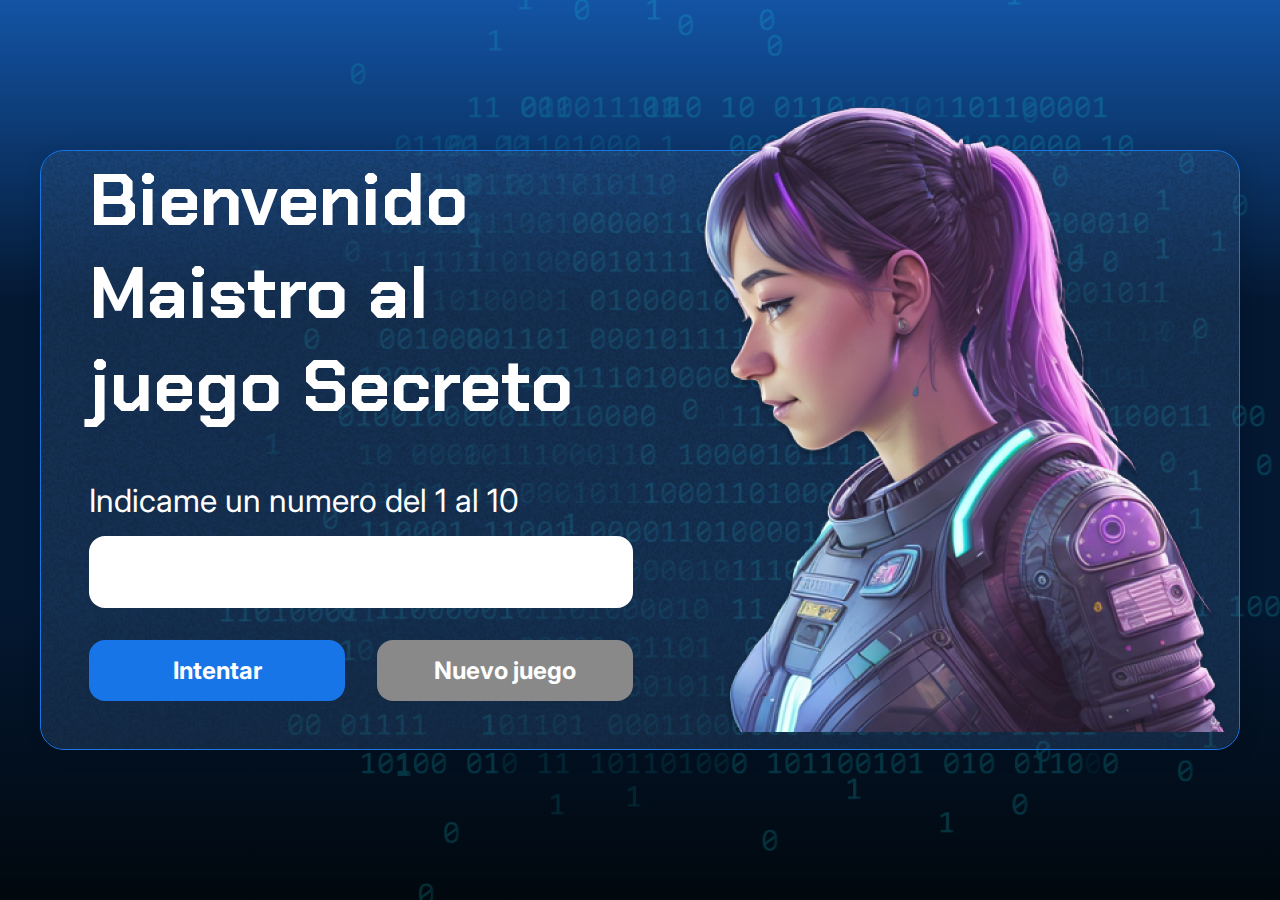
<file: Lógica de Programación/index.html>
<!DOCTYPE html>
<html lang="pt-br">

<head>
    <meta charset="UTF-8">
    <meta name="viewport" content="width=device-width, initial-scale=1.0">
    <link rel="preconnect" href="https://fonts.googleapis.com">
    <link rel="preconnect" href="https://fonts.gstatic.com" crossorigin>
    <link href="https://fonts.googleapis.com/css2?family=Chakra+Petch:wght@700&family=Inter:wght@400;700&display=swap"
        rel="stylesheet">
    <link rel="stylesheet" href="style.css">
    <title>JS Game</title>
</head>

<body>

    <div class="container">
        <div class="container__contenido">
            <div class="container__informaciones">
                <div class="container__texto">
                    <h1></h1>
                    <p class="texto__parrafo"></p>
                </div>
                <input type="number" id="valorUsuario" min="1" max="10" class="container__input">
                <div class="chute container__botones">
                    <button onclick="verificarIntento();" class="container__boton">Intentar</button>
                    <button onclick="reiniciarJuego()" class="container__boton" id="reiniciar" disabled>Nuevo juego</button>
                </div>
            </div>
            <img src="./img/ia.png" alt="Una persona mirando a la izquierda" class="container__imagen-persona" />
        </div>
    </div>


    
    <script src="app.js" defer></script>
    <script src="practica.js"></script>
</body>

</html>
</file>
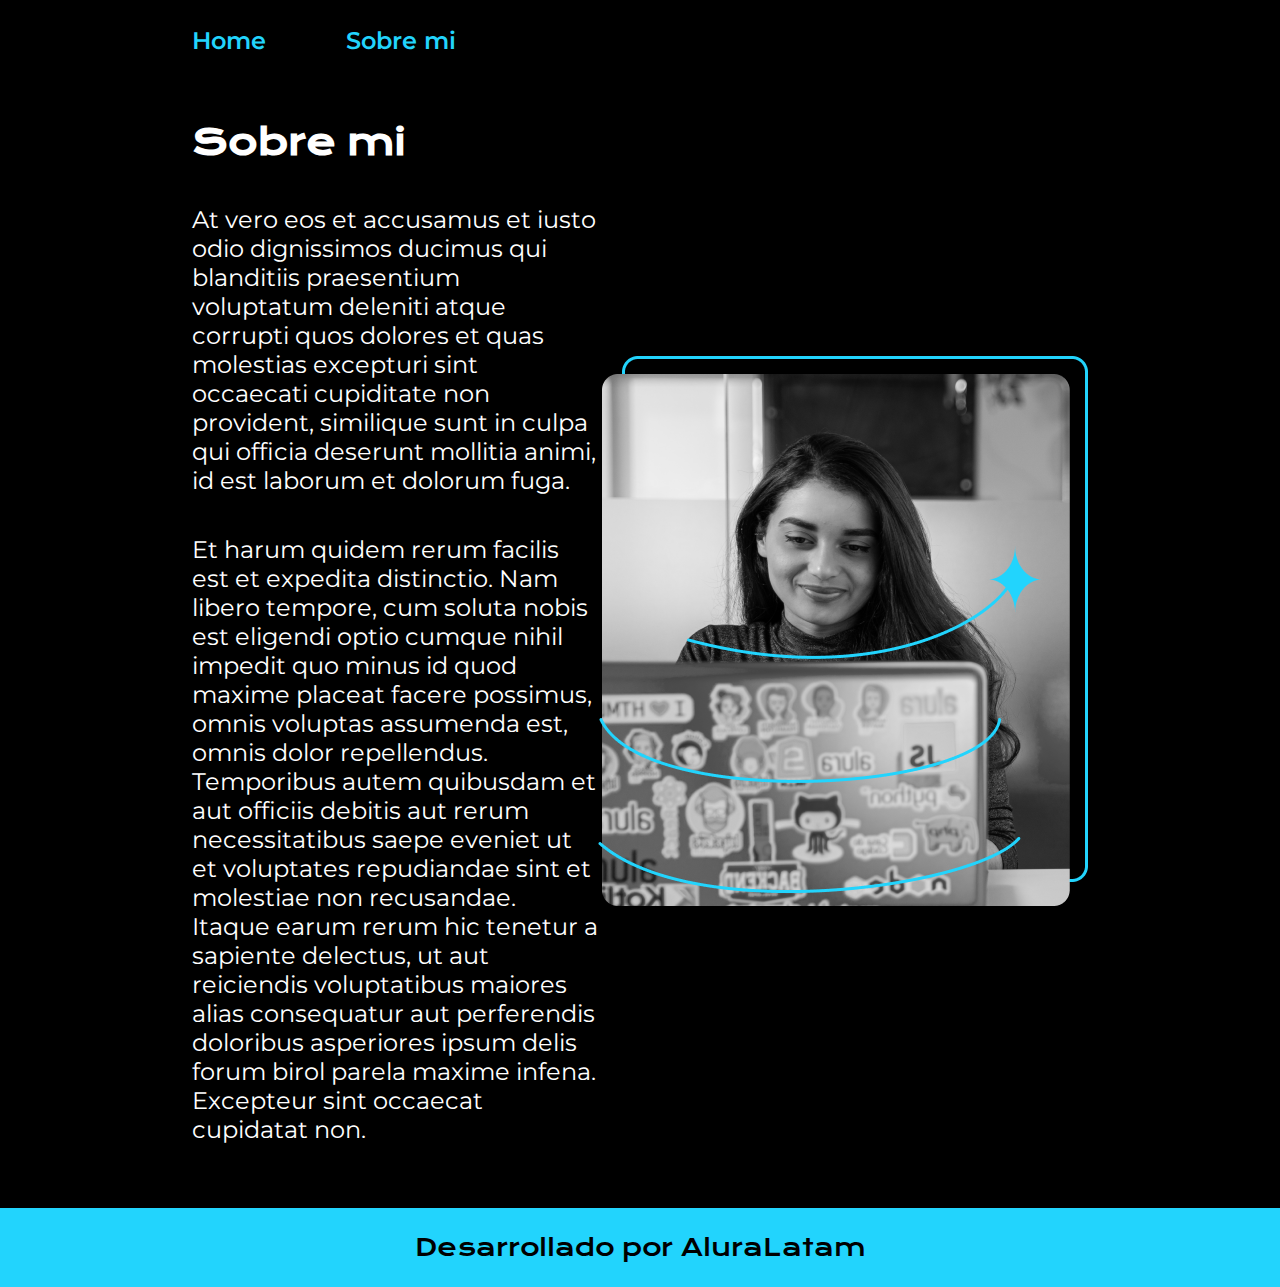
<file: HTML&CSS/aboutme.html>
<!DOCTYPE html>
<html lang="en">
<head>
    <meta charset="UTF-8">
    <meta name="viewport" content="width=device-width, initial-scale=1.0">
    <title>Sobre Mi</title>
    <link rel="stylesheet" href="css/style.css">
</head>
<body>

    <header class="header">
        <nav class="navbar">
            <a class="navLinks" href="index.html">Home</a>
            <a class="navLinks" href="aboutme.html">Sobre mi</a>
        </nav>

    </header>
    <main class="presentacion">
        <section class="presentacion__contenido">
            <h1 class="presentacion__contenido__titulo">Sobre mi</h1>
            <p class="parrafo">At vero eos et accusamus et iusto odio dignissimos ducimus qui blanditiis praesentium voluptatum deleniti atque corrupti quos dolores et quas molestias excepturi sint occaecati cupiditate non provident, similique sunt in culpa qui officia deserunt mollitia animi, id est laborum et dolorum fuga.</p>
            <p class="parrafo">Et harum quidem rerum facilis est et expedita distinctio. Nam libero tempore, cum soluta nobis est eligendi optio cumque nihil impedit quo minus id quod maxime placeat facere possimus, omnis voluptas assumenda est, omnis dolor repellendus. Temporibus autem quibusdam et aut officiis debitis aut rerum necessitatibus saepe eveniet ut et voluptates repudiandae sint et molestiae non recusandae. Itaque earum rerum hic tenetur a sapiente delectus, ut aut reiciendis voluptatibus maiores alias consequatur aut perferendis doloribus asperiores ipsum delis forum birol parela maxime infena. Excepteur sint occaecat cupidatat non.</p>
        </section>
        <img class="imagen" src="css/img/Imagem.png" alt="imagen ana garcia">
    </main>

    <footer>
        <p>Desarrollado por AluraLatam</p>
    </footer>
</body>
</html>
</file>
<file: Lógica de Programación/style.css>
* {
    box-sizing: border-box;
    margin: 0;
    padding: 0;
    color: white;
}

body {
    background: linear-gradient(#1354A5 0%, #041832 33.33%, #041832 66.67%, #01080E 100%);
    height: 100vh;
    display: flex;
    align-items: center;
    justify-content: center;
}


body::before {
    background-image: url("img/code.png");
    background-repeat: no-repeat;
    background-position: right;
    content: "";
    display: block;
    position: absolute;
    width: 100%;
    height: 100%;
    opacity: 0.4;
}

.container {
    width: 1200px;
    height: 600px;
    display: flex;
    align-items: center;
    justify-content: space-between;
    border-radius: 24px;
    border: 1px solid #1875E8;
    box-shadow: 4px 4px 20px 0px rgba(1, 8, 14, 0.15);
    background-image: url("img/Ruido.png");
    background-size: 100% 100%;
    position: relative;
}


.container__contenido {
    display: flex;
    align-items: center;
    position: absolute;
    bottom: 0;
}

.container__informaciones {
    flex: 1;
    padding: 3rem;
}

.container__boton {
    border-radius: 16px;
    background: #1875E8;
    padding: 16px 24px;
    width: 100%;
    font-size: 24px;
    font-weight: 700;
    border: none;
    margin-top: 2rem;
}

.container__boton:disabled {
    background: #898989;
}

.container__texto {
    margin: 16px 0 16px 0;
}

.container__texto-azul {
    color: #1875E8;
}

.container__input {
    width: 100%;
    height: 72px;
    border-radius: 16px;
    background-color: #FFF;
    border: none;
    color: #1875E8;
    padding: 2rem;
    font-size: 24px;
    font-weight: 700;
    font-family: 'Inter', sans-serif;
}

.container__botones {
    display: flex;
    gap: 2em;
}

h1 {
    font-family: 'Chakra Petch', sans-serif;
    font-size: 72px;
    padding-bottom: 3rem;
}

p,
button {
    font-family: 'Inter', sans-serif;
}

.texto__parrafo {
    font-size: 32px;
    font-weight: 400;
}
</file>
<file: HTML&CSS/css/style.css>
@import url('https://fonts.googleapis.com/css2?family=Krona+One&family=Montserrat:ital,wght@0,100..900;1,100..900&display=swap');

:root{

    --colorPrimario: black;
    --colorSecundario: white;
    --colorTerciario: #22D4FD;
    --colorHover: #272727;

    --fuenteMontserrat: "Montserrat", sans-serif;
    --fuenteKrona: "Krona One", sans-serif;
}


*{
    padding: 0;
    margin: 0;
}




body{
background-color: var(--colorPrimario);
color: var(--colorSecundario);
box-sizing: border-box;
}

.header{

    padding: 2% 0% 0% 15%;

}

.navbar{

    display: flex;
    gap: 80px;
}

.navLinks{
    font-family: var(--fuenteMontserrat);
    font-size: 24px;
    font-weight: 600;
    color: var(--colorTerciario);
    text-decoration: none;


}

.titulo-destaque{
    color: var(--colorTerciario);
}

.presentacion{
    display: flex;
    align-items: center;
    padding: 5% 15%;
    justify-content: space-between;
}

.presentacion__contenido{
    width: 615px;
    display: flex;
    flex-direction: column;
    gap: 40px;

}

.presentacion__contenido__titulo{
    font-size: 36px;
    font-family: var(--fuenteKrona);

}

.parrafo{
    font-size:24px;
    font-family: var(--fuenteMontserrat);

}

.botones{
    display: flex;
    justify-content: space-between;
    flex-direction: column;
    align-items: center;
    gap: 32px;

}

.enlaces{
    width: 280px;
    text-align: center;
    padding: 21.5px 0;
    border-radius: 8px;
    font-family: var(--fuenteMontserrat);
    font-size: 24px;
    font-weight: 600;
    text-decoration: none;
    color: var(--colorSecundario);
    border: 2px solid #22D4FD;
    display: flex;
    justify-content: center;
    align-items: center;
    gap: 10px;
}

.enlaces:hover{

    background-color: var(--colorHover);

}



.subtituloEnlaces{
font-family: var(--fuenteKrona);
font-size: 24px;
font-weight: 400;

}

footer{
    background-color: var(--colorTerciario);
    padding: 24px;
    text-align: center;
    color: var(--colorPrimario);
    font-family: var(--fuenteKrona);
    font-size: 24px;
    font-weight: 400;

}
</file>
